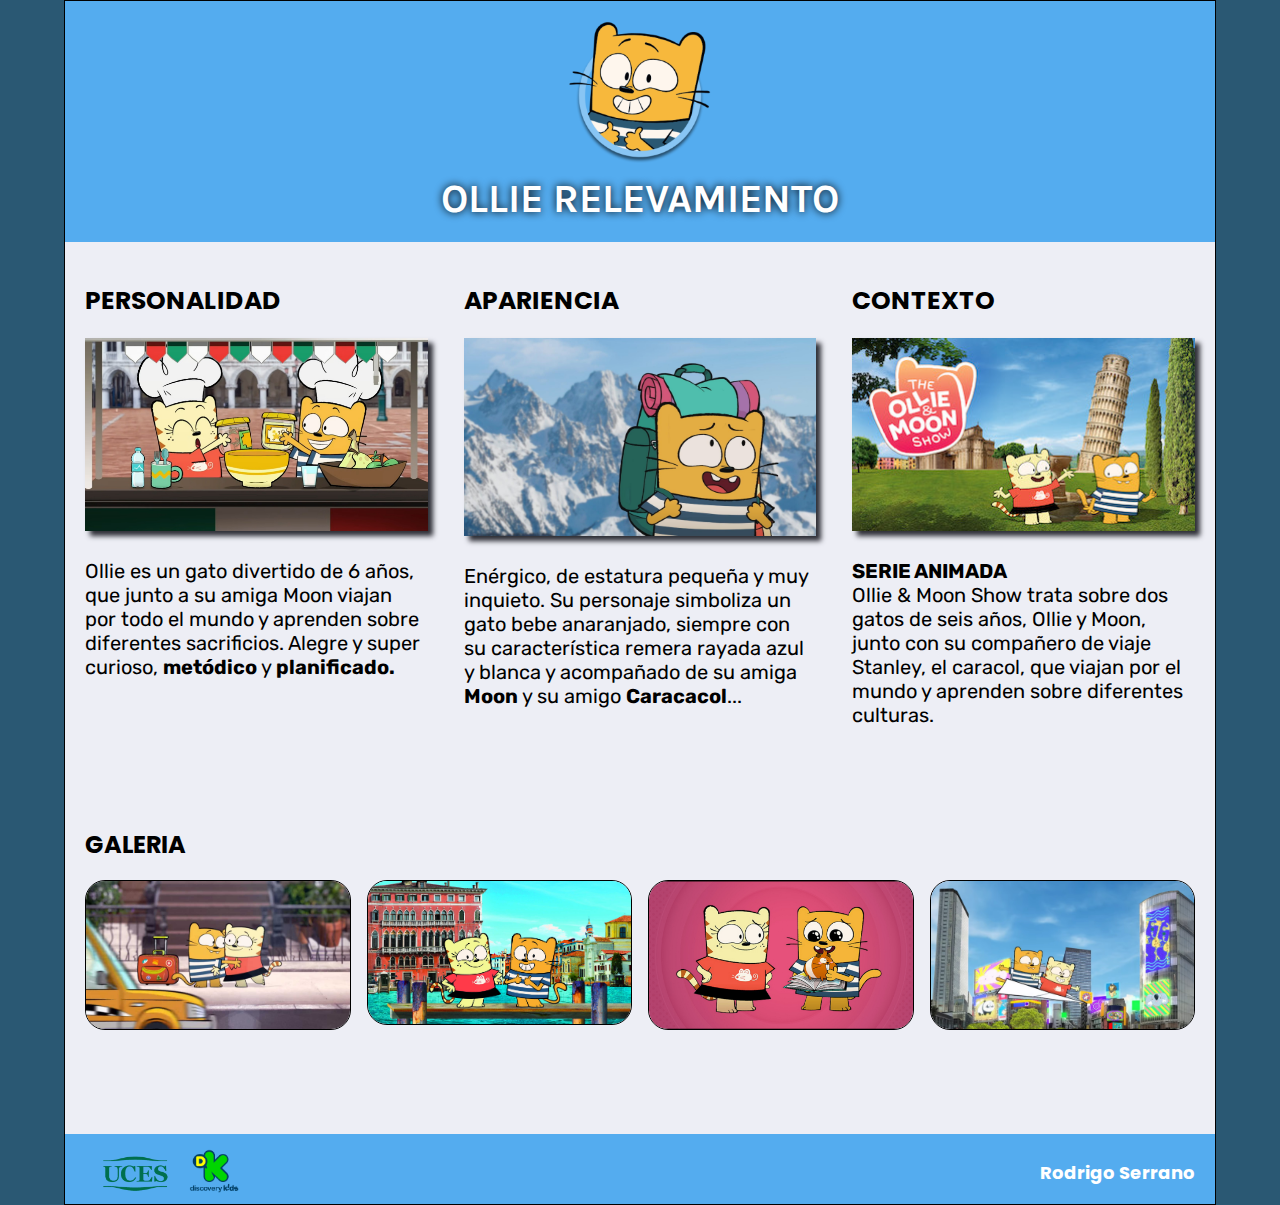
<file: index.html>
<!DOCTYPE html>
<html lang="en">
<head>
	<meta charset="UTF-8">
	<meta name="viewport" content="width=device-width, initial-scale=1.0">
	<title>Ollie Relevamiento</title>
	<link rel="stylesheet" href="css/estilo.css">
	<link rel="stylesheet" href="css/lightbox.min.css">
	<link rel="shortcut icon" href="img/img1.png"/>

</head>

<body>


<script src="js/lightbox-plus-jquery.min.js"></script>
<script src="js/lightbox.min.js"></script>


<main>

	<header>
		<center>
		<a href="index.html">
			<img src="img/img1.png" width="150px">
		</a>
		
		<h1>OLLIE RELEVAMIENTO</h1>
		</center>
	<nav>
	
	</nav>
	</header>

<section id="triplecolumna">

	<article id="personalidad">
		<h2>PERSONALIDAD</h2> <br>
		<div >
			<img src="img/foto5.jpg" width="100%">
			<p> <br>
				Ollie es un gato divertido de 6 años, que junto a
				su amiga Moon viajan por todo el mundo y
				aprenden sobre diferentes sacrificios. Alegre y
				super curioso, <b>metódico</b> y <b>planificado.</b>	
			</p>
		</div>
	</article>

<article id="apariencia">
	
		<h2>APARIENCIA</h2> <br>
		<div >
			<img src="img/personalidad.jpeg" width="100%">
			<p><br>
			Enérgico, de estatura pequeña y muy
			inquieto. Su personaje simboliza un gato
			bebe anaranjado, siempre con su característica
			remera rayada azul y blanca y acompañado
			de su amiga <b>Moon</b> y su amigo <b>Caracacol</b>...
			</p>
			
		</div>
	</article>

	<article id="contexto">

		<h2>CONTEXTO</h2> <br>
		<div>
			<img src="img/contexto.jpg" width="100%">
				<p id="textocontexto">
				<br>
				<b>SERIE ANIMADA</b> <br>
				
				Ollie & Moon Show trata sobre dos gatos de seis
				años, Ollie y Moon, junto con su compañero de
				viaje Stanley, el caracol, que viajan por el mundo
				y aprenden sobre diferentes culturas. 
			</p>
		</div>
	</article>

</section>

<section id="fotos" >
	
		

<div class="galeria" >
		<h2>GALERIA</h2><br>
		<div id="fotos-columna">
		<a href="img/images/foto27.jpg" class="galeria-img6" data-lightbox="roadtrip"><img src="img/images/foto27.jpg" width="100%" alt="imagen"></a><p></p>
	

	
		<a href="img/images/foto2.jpg" class="galeria-img2" data-lightbox="roadtrip"><img src="img/images/foto2.jpg" width="100%" alt="imagen"></a><p></p>


	
		<a href="img/images/foto3.jpeg" class="galeria-img3" data-lightbox="roadtrip"><img src="img/images/foto3.jpeg" width="100%" alt="imagen"></a><p></p>
	


		<a href="img/images/foto9.jpg" class="galeria-img9" data-lightbox="roadtrip"><img src="img/images/foto9.jpg" width="100%" alt="imagen"></a>


		</div>
</div>

	<br>
</section>

<footer>

<a id="minombre" href="micrositio.html" ><h2>Rodrigo Serrano</h2> </a>

<div id="logos">
<a href="https://www.uces.edu.ar/" target="_blank"><img src="img/uces.png" width="100px"></a>

<a href="https://www.discoverykidsplus.com/" target="_blank"><img src="img/discovery.png" width="50px"></a>
</div>
	
</footer>

</main>
</body>

</html>
</file>
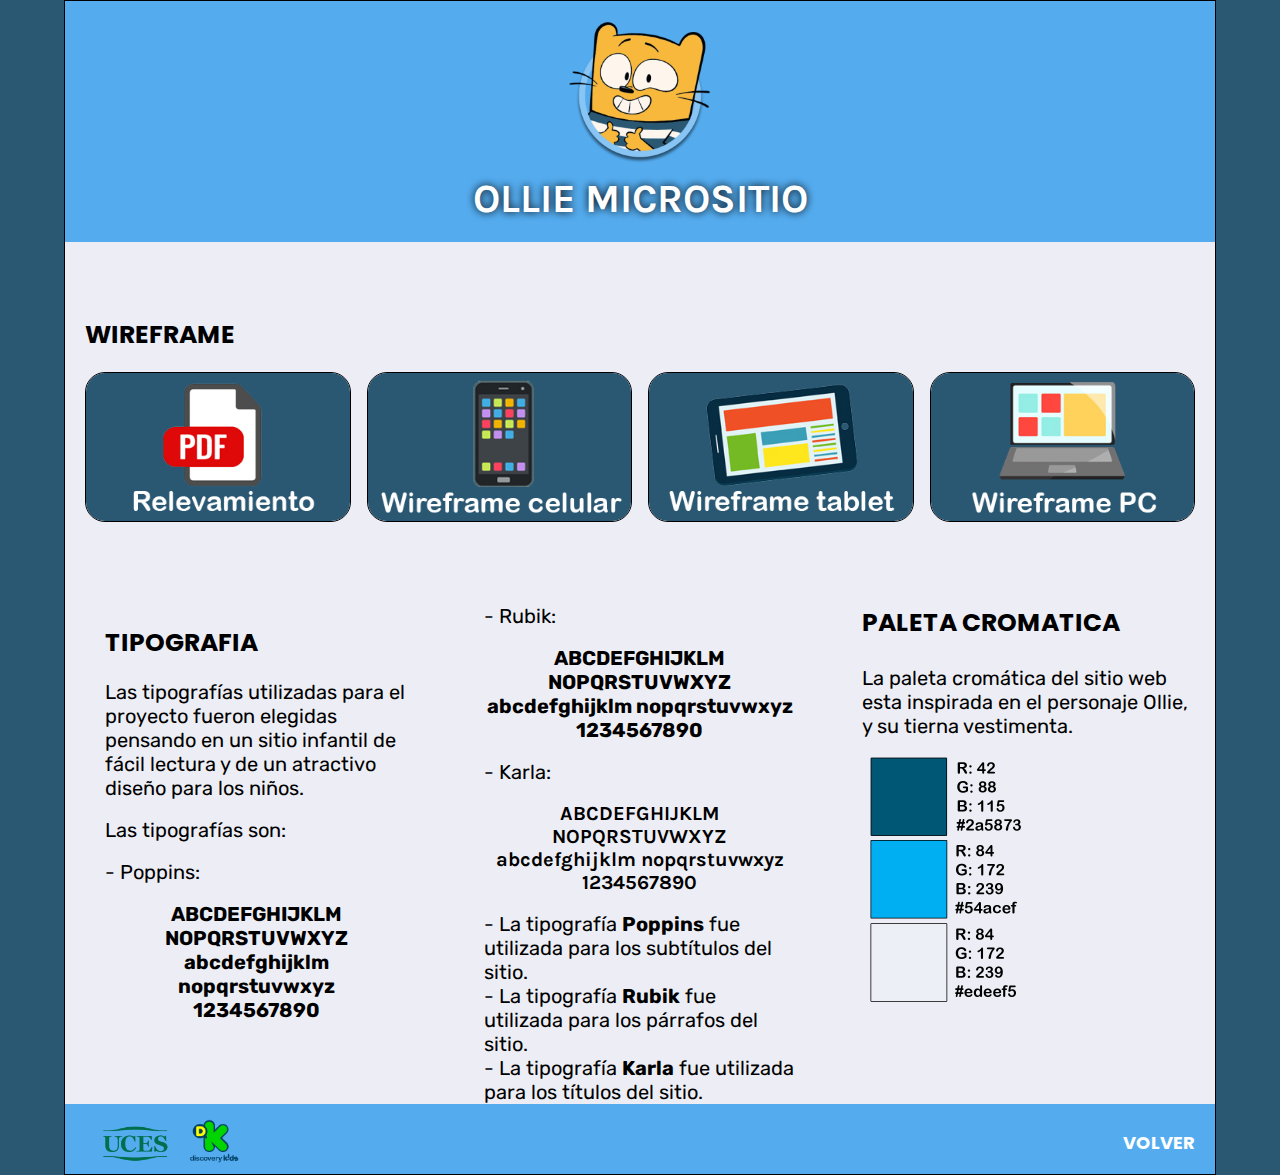
<file: micrositio.html>
<!DOCTYPE html>
<html lang="en">
<head>
	<meta charset="UTF-8">
	<meta name="viewport" content="width=device-width, initial-scale=1.0">
	<title>Ollie - Micrositio</title>
	<link rel="stylesheet" href="css/estilo.css">
	<link rel="shortcut icon" href="img/img1.png"  />

</head>

<body>
<main>

	<header>
		<center>
		<a href="index.html">
			<img src="img/img1.png" width="150px">
		</a>
		
		<h1>OLLIE MICROSITIO</h1>
		</center>
	<nav>
	
	</nav>
	</header>



<section id="wireframe">
	<div class="margen-de-micrositio">
		<br><br><br>
	<article id="fotos">
		<h2>WIREFRAME</h2> <br>
		<div id="fotos-columna">

			<a href="img/relevamiento.pdf" target="_blank"><img src="img/relevamiento.jpg" width="100%"></a><p></p>


			<a href="img/wireframe3.png" target="_blank"><img src="img/wireframe-celular.jpg" width="100%"></a><p></p>


			<a href="img/wireframe2.png" target="_blank"><img src="img/wireframe-tablet.jpg" width="100%"></a><p></p>


			<a href="img/wireframe1.png" target="_blank"><img src="img/wireframe-pc.jpg" width="100%"></a><p></p>

		</div>
	</article>
	<br>
	</div>
</section>

<section id="triplecolumna">
	<div class="margen-de-micrositio">
	<article id="personalidad">
		<h2>TIPOGRAFIA</h2> <br>
		<div >
			
			<p> 
				Las tipografías utilizadas para el proyecto fueron elegidas pensando en un sitio infantil de fácil lectura y de un atractivo diseño para los niños.
			</p>
			<br>
			<p>Las tipografías son:</p>
			<br>
			<p>- Poppins:</p>
			<br>
			<center>
				<p><b>ABCDEFGHIJKLM NOPQRSTUVWXYZ</b></p>
				<p><b>abcdefghijklm nopqrstuvwxyz</b></p>
				<p><b>1234567890</b></p>
			</center>
		</div>
	</article>

<article id="apariencia">
		
			<p>- Rubik:</p>
			<br>
			<center>
				<p class="Rubik"><b>ABCDEFGHIJKLM NOPQRSTUVWXYZ</b></p>
				<p class="Rubik"><b>abcdefghijklm nopqrstuvwxyz</b></p>
				<p class="Rubik"><b>1234567890</b></p>
			</center>
			<br>
			<p >- Karla:</p>
			<br>
			<center >
				<p class="karla" ><b>ABCDEFGHIJKLM NOPQRSTUVWXYZ</b></p>
				<p class="karla"><b>abcdefghijklm nopqrstuvwxyz</b></p>
				<p class="karla"><b>1234567890</b></p>
			</center> 
			<br>

			<p>
				- La tipografía <b>Poppins</b> fue utilizada para los subtítulos del sitio.
				<br> 
				- La tipografía <b>Rubik</b> fue utilizada para los párrafos del sitio.
				<br>
				- La tipografía <b>Karla</b> fue utilizada para los títulos del sitio.
			</p>

	</article>

	<article>

		<h2>PALETA CROMATICA</h2> 
		<div>
				<p id="textocontexto">
				<br>
				La paleta cromática del sitio web esta inspirada en el personaje Ollie, y su tierna vestimenta.
				</p>
				<br>
				<img src="img/colores.png" alt="" width="75%">
		</div>
	</article>
	<br><br><br>	
</div>
</section>



<footer>

<a id="minombre" href="index.html" ><h2>VOLVER</h2> </a>

<div id="logos">
<a href="https://www.uces.edu.ar/" target="_blank"><img src="img/uces.png" width="100px"></a>

<a href="https://www.discoverykidsplus.com/" target="_blank"><img src="img/discovery.png" width="50px"></a>
</div>
	
</footer>

</main>
</body>

</html>
</file>
<file: css/estilo.css>
@import url(https://fonts.googleapis.com/css?family=Poppins);
@import url('https://fonts.googleapis.com/css2?family=Rubik:wght@300&family=Ubuntu&display=swap');
@import url('https://fonts.googleapis.com/css2?family=Karla:wght@700&display=swap');

* {
	margin: 0;
	padding: 0;
	box-sizing: border-box;
}

body {
	background: #2a5873;
}

main {
	width: 90%;
	background-color: #fef6ed;
	margin-left: auto;
	margin-right: auto;
	border: 1px solid black;
}

#personalidad{
	margin-left: 20px;
	margin-right: 10px;
}
#apariencia{
	margin-left: 10px;
	margin-right: 10px;
}
#contexto{
	margin-left: 10px;
	margin-right: 20px;
}
.margen-de-micrositio{
	padding: 20px;
}



header{
	background-color: #54acef; 
}


article p{
	font-size: 20px;
}

article h2{
	font-size: 25px;

}

.galeria{

	margin: 100px auto;
	display: inline-block;
	margin-left: 20px;
	margin-right: 20px;
}

.galeria .galeria-img6{overflow:hidden;}

.galeria .galeria-img6 img{
object-fit: cover;
}

.galeria .galeria-img2 img{
object-fit: cover;
float 
}

.galeria a{
	width: 100%;
}

.galeria img:hover{
  	opacity:0.7 !important; 	
}

#wireframe img:hover{
  	opacity:0.7 !important; 	
}




footer{
	height: 70px;
	background: #54acef;

}

#minombre{
	float: right;
	margin-right: 20px;
	margin-top: 25px;
	display: inline;
	text-decoration: none;
	font-size: 12px;
	color: white;
}

#logos{
	margin-left: 20px;	
}

footer img{
	margin-top: 15px;
}

header h1{
	color: white;
	font-size: 40px;
	padding-bottom: 20px;
	text-shadow: 0 0 8px #000;
}

h2, h3, h4{
	font-family: 'Poppins';
}
 
p{
	font-family: 'Rubik';
}

h1{
	font-family: 'Karla';
}

.rubik{
	font-family: 'Rubik';
}

.karla{
	font-family: 'Karla';
}

#fotos img{
	border: 1px solid black;
	border-radius: 20px;
}

header img{
	margin-top: 20px;
}

section{
	background: #edeef5;
}

#personalidad img, #apariencia img, #contexto img{
	box-shadow: 5px 5px 5px #2e2f36;
   -webkit-box-shadow: 5px 5px 5px #2e2f36;
   -moz-box-shadow: 5px 5px 5px #2e2f36;
}



/*ACA COMIENZA TODO LO RESPONSIVE */

. /* Vista de celular*/
@media (min-width: 576px) and (max-width: 767px) {


			#triplecolumna{
				column-count: 1;
				padding-top: 40px;
			}
			#fotos-columna{
				column-count: 1;
			}
			header img{
				display: none;
			}

			#apariencia{
				margin-top: 40px;
			}
			#contexto{
				margin-top: 40px;
			}
			header h1{
				padding-top: 20px;
			}
			main{
				width: 100%;
			}

 }

/*Vista celular/tablet */
@media  (max-width: 991px){

		#triplecolumna{
			column-count: 1;
			padding-top: 40px;
		}
		#fotos-columna{
			column-count: 1;
		}
		header img{
			display: none;
		}
		#apariencia{
				margin-top: 40px;
		}

		#contexto{
			margin-top: 40px;
		}
		header h1{
			padding-top: 20px;
			}
		main{
				width: 100%;
			}


}


/*Vista tablet */
@media (min-width: 992px) and (max-width: 1199px) {

			#triplecolumna{
				column-count: 3;
				padding-top: 40px;
			}

			#fotos-columna{
				column-count: 2;
			}


}



/*Vista computadora */
@media (min-width: 1200px) {

			#triplecolumna{
				column-count: 3;
				padding-top: 40px;
			}
			
			#fotos-columna{
				column-count: 4;
			}
			

  }


article {
    break-inside: avoid-column;
}
</file>
